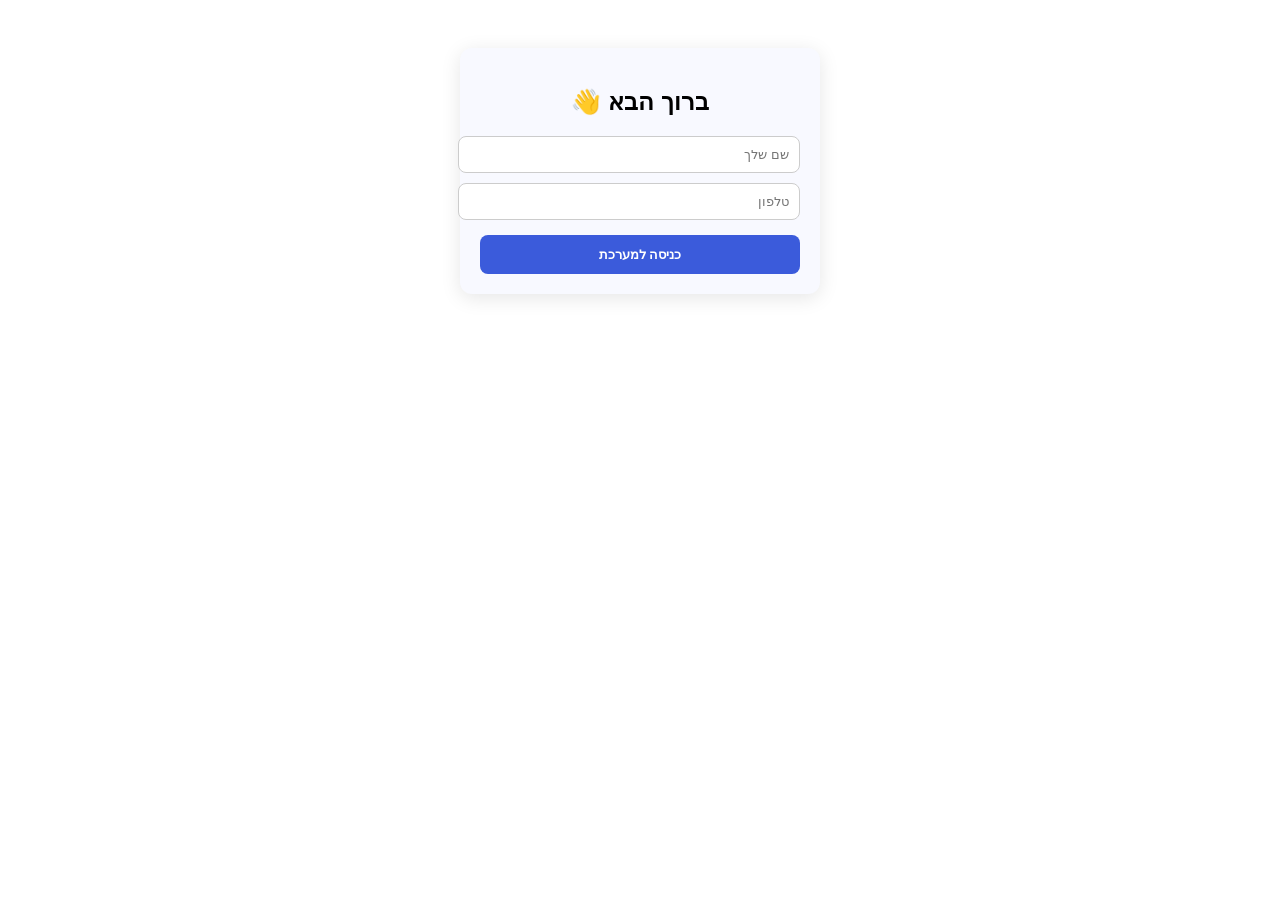
<file: index.html>
<!DOCTYPE html>
<html lang="he" dir="rtl">

<head>
  <meta charset="UTF-8">
  <title>SmartBiz360</title>
</head>

<body style="font-family:Arial; text-align:center; padding:40px;">

  <div id="login-box" style="
    width:90%;
    max-width:320px;
    margin:auto;
    background:#f8f9ff;
    padding:20px;
    border-radius:12px;
    box-shadow:0 4px 20px rgba(0,0,0,0.1);
  ">

    <h2>ברוך הבא 👋</h2>

    <input id="user-name" placeholder="שם שלך"
    style="width:100%;padding:10px;margin-bottom:10px;border-radius:8px;border:1px solid #ccc">

    <input id="user-phone" placeholder="טלפון"
    style="width:100%;padding:10px;margin-bottom:15px;border-radius:8px;border:1px solid #ccc">

    <button onclick="saveUser()" style="
      width:100%;
      padding:12px;
      background:#3b5bdb;
      color:#fff;
      border:none;
      border-radius:8px;
      font-weight:bold;
      cursor:pointer;
    ">
      כניסה למערכת
    </button>

  </div>

  <script src="app.js"></script>

</body>
</html>
</file>
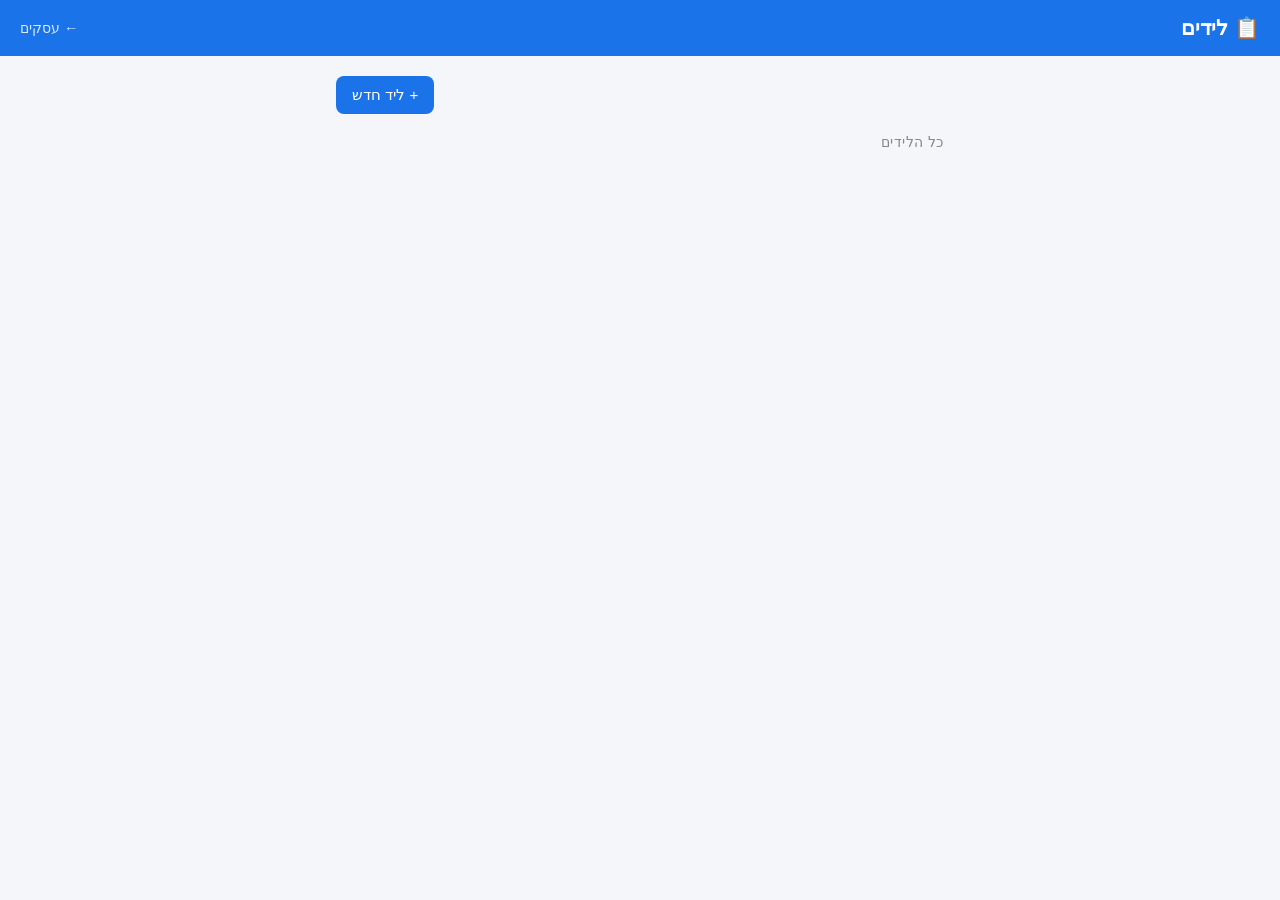
<file: crm.html>
<!DOCTYPE html>
<html lang="he" dir="rtl">
<head>
  <meta charset="UTF-8" />
  <meta name="viewport" content="width=device-width, initial-scale=1.0" />
  <title>SmartBiz360 – לידים</title>
  <link rel="stylesheet" href="style.css" />
</head>
<body>

  <header>
    <h1>📋 לידים</h1>
    <a href="index.html">← עסקים</a>
  </header>

  <div class="container">

    <!-- CRM Top Bar -->
    <div class="crm-top">
      <h2 id="bizName"></h2>
      <button class="btn-primary" id="addLeadBtn">+ ליד חדש</button>
    </div>

    <!-- Add Lead Form -->
    <div id="leadForm">
      <h3>ליד חדש</h3>

      <div class="form-field">
        <label>שם *</label>
        <input type="text" id="leadName" placeholder="שם מלא" />
      </div>

      <div class="form-field">
        <label>טלפון</label>
        <input type="tel" id="leadPhone" placeholder="050-0000000" />
      </div>

      <div class="form-field">
        <label>אימייל</label>
        <input type="email" id="leadEmail" placeholder="email@example.com" />
      </div>

      <div class="form-field">
        <label>סטטוס</label>
        <select id="leadStatus">
          <option>חדש</option>
          <option>בטיפול</option>
          <option>סגור</option>
          <option>לא רלוונטי</option>
        </select>
      </div>

      <div class="form-field">
        <label>הערות</label>
        <textarea id="leadNotes" placeholder="הערות נוספות..."></textarea>
      </div>

      <div class="form-actions">
        <button class="btn-primary" id="saveLeadBtn">שמור</button>
        <button class="btn-secondary" id="cancelLeadBtn">ביטול</button>
      </div>
    </div>

    <!-- Leads List -->
    <p class="section-title">כל הלידים</p>
    <div id="leadsList"></div>

  </div>

  <script src="data.js"></script>
  <script src="app.js"></script>
  <script>
    initCrmPage();
  </script>
</body>
</html>
</file>
<file: style.css>
/* ===========================
   SmartBiz360 - Styles
   =========================== */

* {
  box-sizing: border-box;
  margin: 0;
  padding: 0;
}

body {
  font-family: 'Segoe UI', Arial, sans-serif;
  direction: rtl;
  background: #f4f6f9;
  color: #222;
  min-height: 100vh;
}

/* ---- Header ---- */
header {
  background: #1a73e8;
  color: white;
  padding: 16px 20px;
  display: flex;
  align-items: center;
  justify-content: space-between;
}

header h1 {
  font-size: 1.3rem;
}

header a {
  color: white;
  text-decoration: none;
  font-size: 0.9rem;
  opacity: 0.85;
}

/* ---- Container ---- */
.container {
  max-width: 640px;
  margin: 0 auto;
  padding: 20px 16px;
}

/* ---- Add Bar ---- */
.add-bar {
  display: flex;
  gap: 8px;
  margin-bottom: 20px;
}

.add-bar input {
  flex: 1;
  padding: 10px 12px;
  border: 1px solid #ccc;
  border-radius: 8px;
  font-size: 1rem;
}

/* ---- Buttons ---- */
button {
  cursor: pointer;
  border: none;
  border-radius: 8px;
  font-size: 0.95rem;
  padding: 10px 16px;
}

.btn-primary {
  background: #1a73e8;
  color: white;
}

.btn-secondary {
  background: #e8eaed;
  color: #333;
}

.btn-delete {
  background: transparent;
  padding: 6px 10px;
  font-size: 1.1rem;
  color: #999;
}

.btn-delete:hover {
  color: #d32f2f;
}

/* ---- Business Card ---- */
.biz-card {
  background: white;
  border-radius: 10px;
  padding: 14px 16px;
  margin-bottom: 12px;
  display: flex;
  align-items: center;
  justify-content: space-between;
  box-shadow: 0 1px 4px rgba(0,0,0,0.08);
}

.biz-info {
  cursor: pointer;
  flex: 1;
}

.biz-info h3 {
  font-size: 1rem;
  margin-bottom: 4px;
}

.biz-meta {
  font-size: 0.8rem;
  color: #888;
}

/* ---- Lead Form ---- */
#leadForm {
  display: none;
  background: white;
  border-radius: 10px;
  padding: 16px;
  margin-bottom: 20px;
  box-shadow: 0 1px 4px rgba(0,0,0,0.1);
}

#leadForm h3 {
  margin-bottom: 12px;
  font-size: 1rem;
}

.form-field {
  margin-bottom: 10px;
}

.form-field label {
  display: block;
  font-size: 0.85rem;
  color: #555;
  margin-bottom: 4px;
}

.form-field input,
.form-field select,
.form-field textarea {
  width: 100%;
  padding: 9px 12px;
  border: 1px solid #ddd;
  border-radius: 8px;
  font-size: 0.95rem;
  font-family: inherit;
}

.form-field textarea {
  resize: vertical;
  min-height: 60px;
}

.form-actions {
  display: flex;
  gap: 8px;
  margin-top: 14px;
}

/* ---- Lead Card ---- */
.lead-card {
  background: white;
  border-radius: 10px;
  padding: 14px 16px;
  margin-bottom: 12px;
  box-shadow: 0 1px 4px rgba(0,0,0,0.07);
}

.lead-header {
  display: flex;
  justify-content: space-between;
  align-items: center;
  margin-bottom: 8px;
}

.lead-detail {
  font-size: 0.88rem;
  margin-bottom: 4px;
  color: #444;
}

.lead-detail a {
  color: #1a73e8;
  text-decoration: none;
}

.lead-notes {
  font-size: 0.85rem;
  color: #666;
  margin-top: 6px;
  padding-top: 6px;
  border-top: 1px solid #f0f0f0;
}

.lead-footer {
  display: flex;
  justify-content: space-between;
  align-items: center;
  margin-top: 10px;
}

.lead-date {
  font-size: 0.78rem;
  color: #aaa;
}

.lead-actions {
  display: flex;
  align-items: center;
  gap: 8px;
}

.lead-actions select {
  padding: 5px 8px;
  border: 1px solid #ddd;
  border-radius: 6px;
  font-size: 0.85rem;
}

/* ---- Status Badges ---- */
.status {
  font-size: 0.75rem;
  padding: 3px 8px;
  border-radius: 20px;
  font-weight: 600;
}

.status-new       { background: #e3f2fd; color: #1565c0; }
.status-active    { background: #fff8e1; color: #f57f17; }
.status-closed    { background: #e8f5e9; color: #2e7d32; }
.status-irrelevant{ background: #f3e5f5; color: #6a1b9a; }

/* ---- Section Title ---- */
.section-title {
  font-size: 0.85rem;
  color: #888;
  margin-bottom: 12px;
  text-transform: uppercase;
  letter-spacing: 0.5px;
}

/* ---- Empty State ---- */
.empty {
  text-align: center;
  color: #aaa;
  padding: 30px 0;
  font-size: 0.95rem;
}

/* ---- CRM Header ---- */
.crm-top {
  display: flex;
  justify-content: space-between;
  align-items: center;
  margin-bottom: 20px;
}

.crm-top h2 {
  font-size: 1.1rem;
}
</file>
